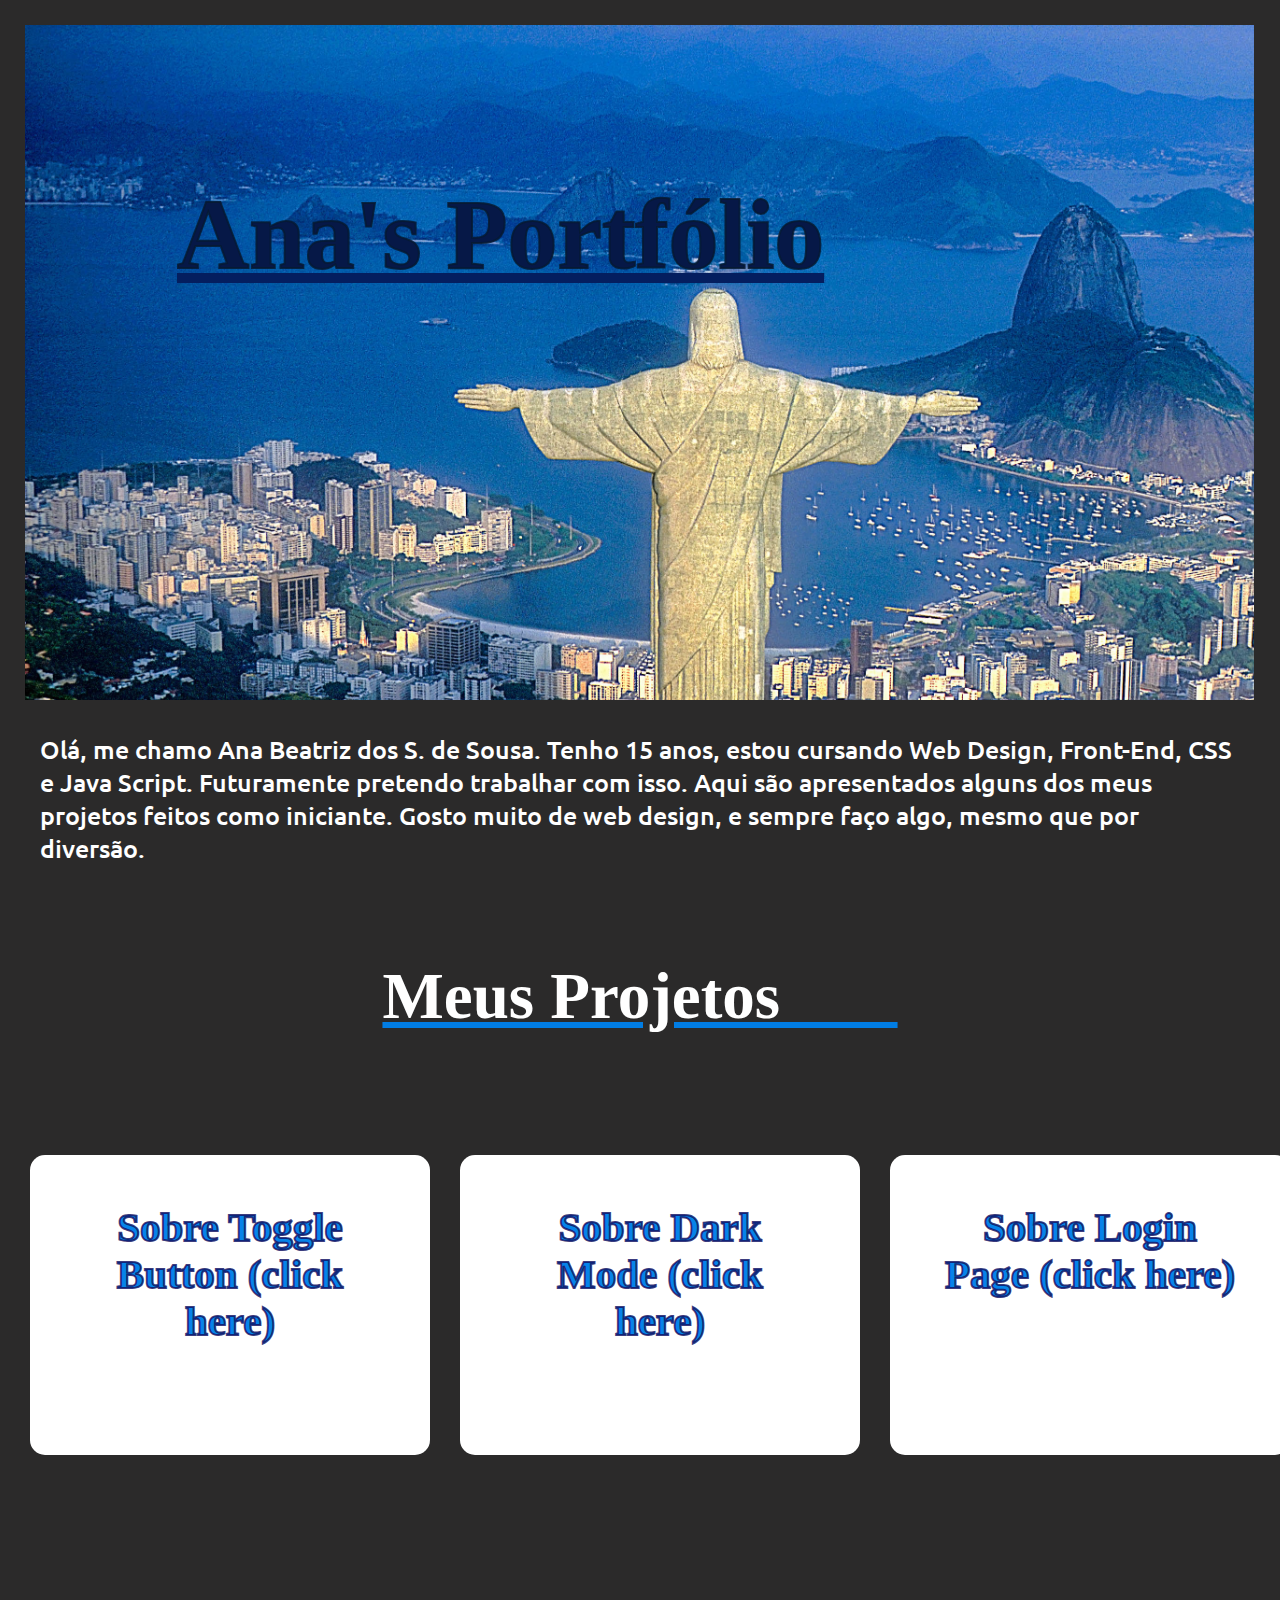
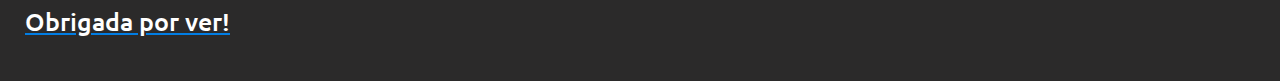
<file: index.html>
<!DOCTYPE html>
<html lang="en">
<head>
    <meta charset="UTF-8">
    <meta name="viewport" content="width=device-width, initial-scale=1.0">
    <link rel="stylesheet" href="https://cdnjs.cloudflare.com/ajax/libs/font-awesome/6.7.1/css/all.min.css" integrity="sha512-5Hs3dF2AEPkpNAR7UiOHba+lRSJNeM2ECkwxUIxC1Q/FLycGTbNapWXB4tP889k5T5Ju8fs4b1P5z/iB4nMfSQ==" crossorigin="anonymous" referrerpolicy="no-referrer" />
    <link rel="stylesheet" href="style.css">
    <title>Ana Developer</title>
</head>
<body>
       <header>
  
       <u><h1>Ana's Portfólio</h1></u>
       </header>
       
       <br>
       
       <p>Olá, me chamo Ana Beatriz dos S. de Sousa. Tenho 15 anos, estou cursando Web Design, Front-End, CSS e Java Script.
         Futuramente pretendo trabalhar com isso. Aqui são apresentados alguns dos meus projetos feitos como iniciante.
         Gosto muito de web design, e sempre faço algo, mesmo que por diversão.
       </p>

<br>
<br>

<u id="ui"><h1 id="MP">Meus Projetos ♡⃕</h1></u>

<br>
<br>

<div>
<div id="ladolado">
   <a href="toggleone.html"><div id="prime"><h3>Sobre Toggle Button (click here)</h3></div></a>

   <a href="darko.html"><div id="segun"><h3>Sobre Dark Mode (click here)</h3></div></a>

   <a href="loginone.html"><div id="terce"><h3>Sobre Login Page (click here)</h3></div></a>
</div>


</div>
  <br>
  <br>


<div id="logo">
   <a href="https://github.com/Anabia2w"><i class="fa-brands fa-github" id="git"></i></a>
<br>
<br>
   <a href="https://www.instagram.com/bttwh_/"><i class="fa-brands fa-instagram" id="insta"></i></a>
<br>
<br>
   <a href="https://pin.it/r5WOkhuiG"><i class="fa-brands fa-pinterest" id="pinterest"></i></a>
</div> <u id="ui2"><p id="gat">Obrigada por ver!</p></u>

</body>
</html>
</file>
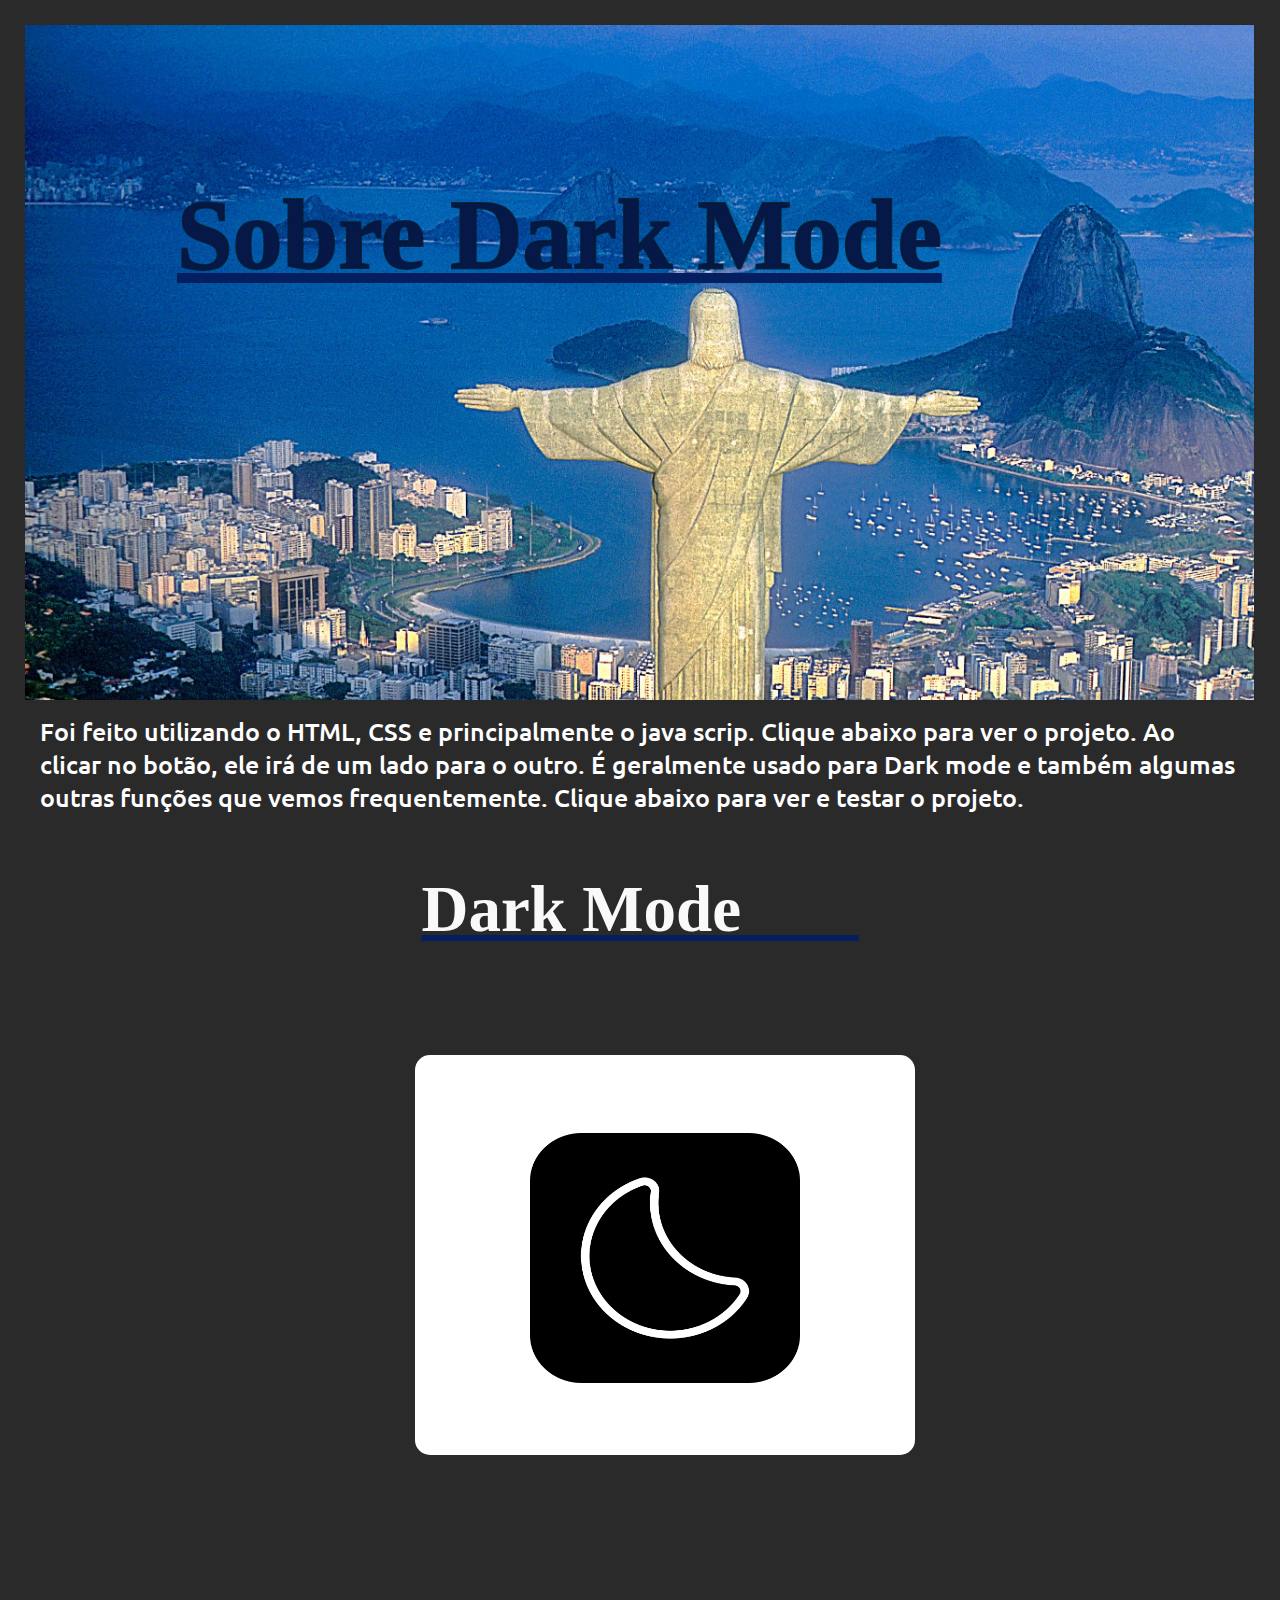
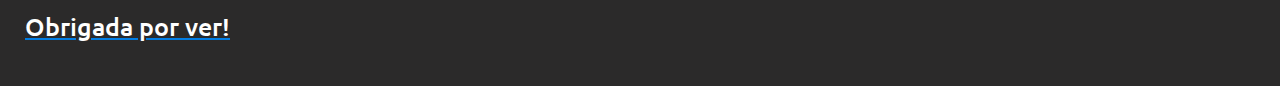
<file: darko.html>
<!DOCTYPE html>
<html lang="en">
<head>
    <meta charset="UTF-8">
    <meta name="viewport" content="width=device-width, initial-scale=1.0">
    <link rel="stylesheet" href="https://cdnjs.cloudflare.com/ajax/libs/font-awesome/6.7.1/css/all.min.css" integrity="sha512-5Hs3dF2AEPkpNAR7UiOHba+lRSJNeM2ECkwxUIxC1Q/FLycGTbNapWXB4tP889k5T5Ju8fs4b1P5z/iB4nMfSQ==" crossorigin="anonymous" referrerpolicy="no-referrer" />
    <link rel="stylesheet" href="style.css">
    <title>Sobre Dark Mode</title>
</head>
<body>
    
    <header>
        <a href="index.html" id="home"><i class="fa-solid fa-house"></i></a>    
        <u><h1>Sobre Dark Mode</h1></u>
       
       </header>
 
<p>Foi feito utilizando o HTML, CSS e principalmente o java scrip. Clique abaixo para ver o projeto. Ao clicar no botão,
    ele irá de um lado para o outro. É geralmente usado para Dark mode e também  algumas outras funções que vemos
    frequentemente. Clique abaixo para ver e testar o projeto.</p>


       <u><h1 id="MP2">Dark Mode ♡⃕</h1></u>

       <div id="ladolado1">
           <a href=".html" target="_blank"><div id="terce2">
            <img src="moon_11811277.png" alt="moon" id="moon">
           </div></a>
       </div>
 
 
 <br>
 <br>
 <div id="logo">
    <a href="https://github.com/Anabia2w"><i class="fa-brands fa-github" id="git"></i></a>
 <br>
 <br>
    <a href="https://www.instagram.com/bttwh_/"><i class="fa-brands fa-instagram" id="insta"></i></a>
 <br>
 <br>
    <a href="https://pin.it/r5WOkhuiG"><i class="fa-brands fa-pinterest" id="pinterest"></i></a>
 </div> <u id="ui2"><p id="gat">Obrigada por ver!</p></u>
 
</body>
</html>
</file>
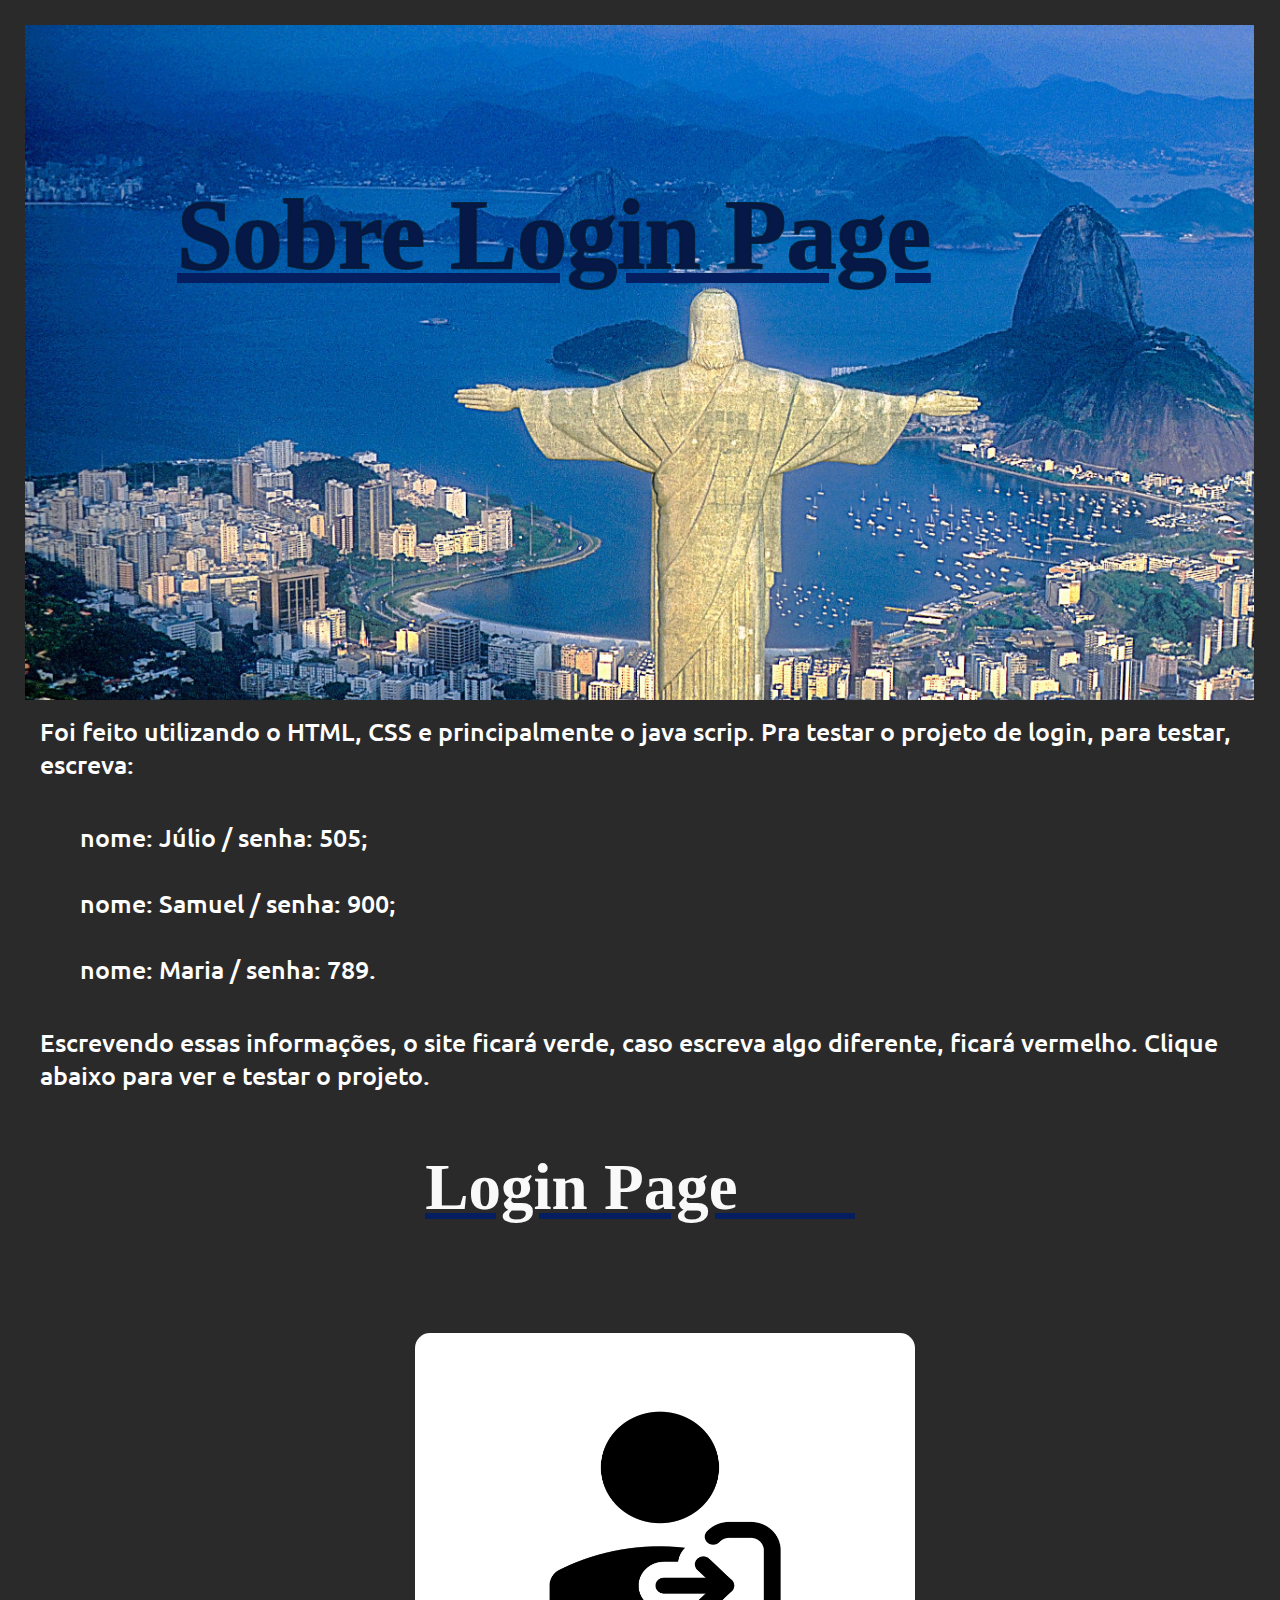
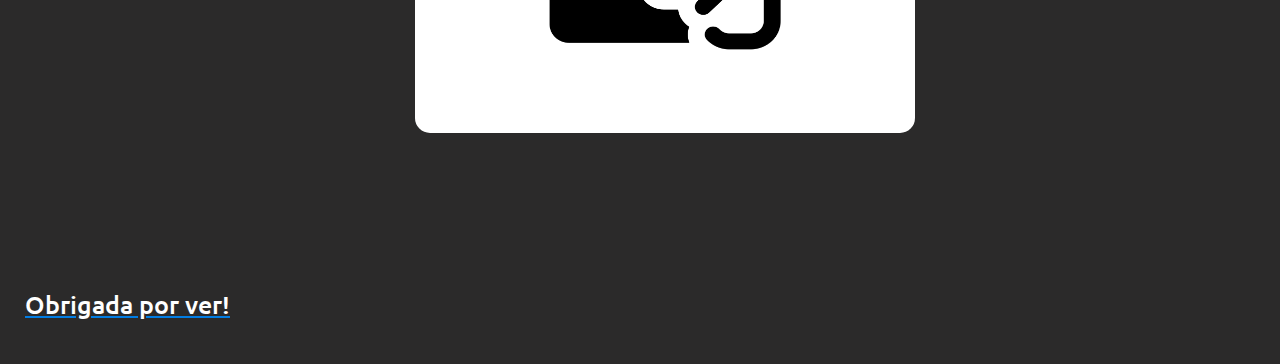
<file: loginone.html>
<!DOCTYPE html>
<html lang="en">
<head>
    <meta charset="UTF-8">
    <meta name="viewport" content="width=device-width, initial-scale=1.0">
    <link rel="stylesheet" href="https://cdnjs.cloudflare.com/ajax/libs/font-awesome/6.7.1/css/all.min.css" integrity="sha512-5Hs3dF2AEPkpNAR7UiOHba+lRSJNeM2ECkwxUIxC1Q/FLycGTbNapWXB4tP889k5T5Ju8fs4b1P5z/iB4nMfSQ==" crossorigin="anonymous" referrerpolicy="no-referrer" />
    <link rel="stylesheet" href="style.css">
    <title>Sobre Login Page</title>
</head>
<body>
    
    <header>
       <a href="index.html"><i class="fa-solid fa-house"></i></a>   
       <u><h1>Sobre Login Page</h1></u>
      
      </header>

      <p>Foi feito utilizando o HTML, CSS e principalmente o java scrip. Pra testar o projeto de login, para testar, escreva:</p>
        
    <div id="lista">
    <p> nome: Júlio /
        senha: 505;
        <br>
        <br>
        nome: Samuel /
        
        senha: 900;
       <br>
       <br>
        nome: Maria /
        senha: 789.</p>
    </div>
        <p>Escrevendo essas informações, o site ficará verde, caso escreva algo diferente, ficará vermelho.
        
        Clique abaixo para ver e testar o projeto.</p>

      <u><h1 id="MP2">Login Page ♡⃕</h1></u>

      <div id="ladolado2">
      <a href=".html" target="_blank"><div id="segun2">
        <img src="login.png" alt="lg" id="lg">
      </div></a>
      </div>



<br>
<br>

<div id="logo">
    <a href="https://github.com/Anabia2w"><i class="fa-brands fa-github" id="git"></i></a>
 <br>
 <br>
    <a href="https://www.instagram.com/bttwh_/"><i class="fa-brands fa-instagram" id="insta"></i></a>
 <br>
 <br>
    <a href="https://pin.it/r5WOkhuiG"><i class="fa-brands fa-pinterest" id="pinterest"></i></a>
 </div> <u id="ui2"><p id="gat">Obrigada por ver!</p></u>
</body>
</html>
</file>
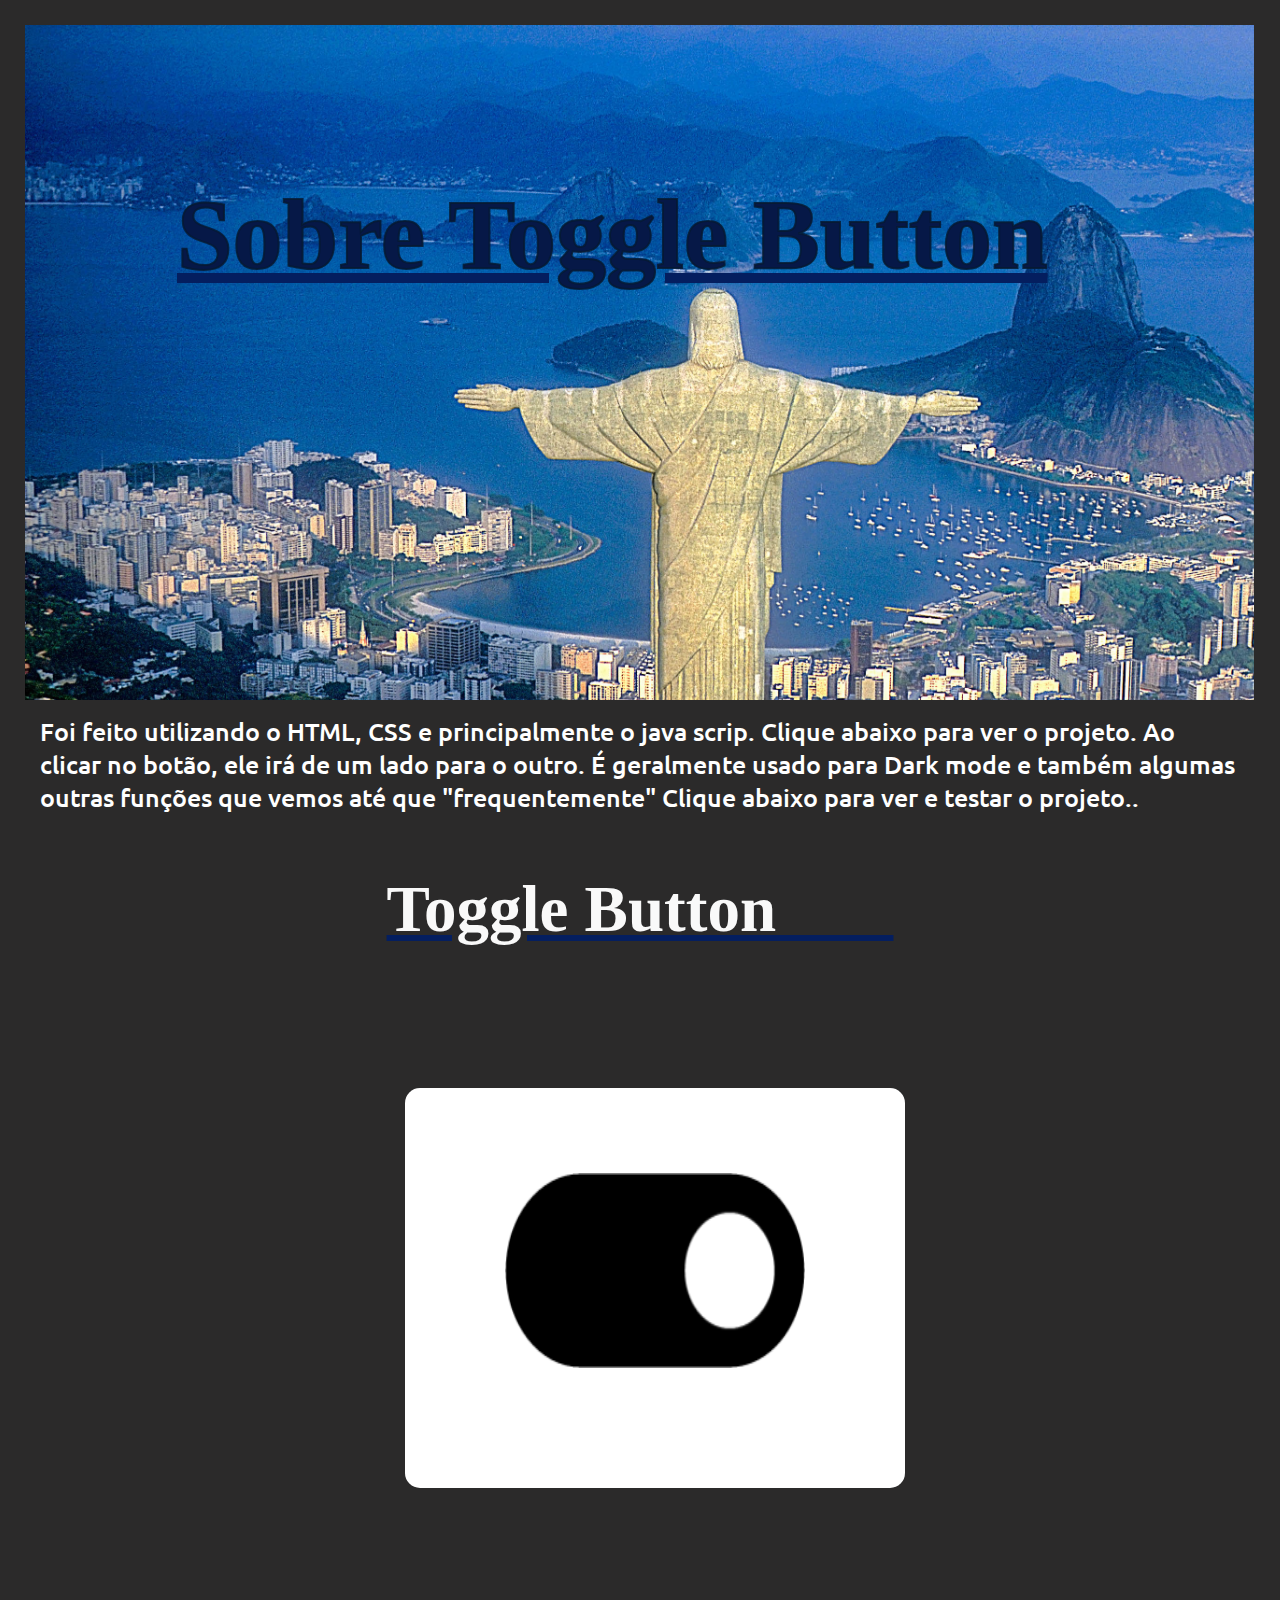
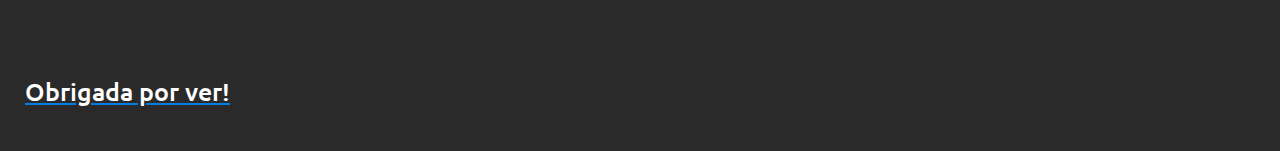
<file: toggleone.html>
<!DOCTYPE html>
<html lang="en">
<head>
    <meta charset="UTF-8">
    <meta name="viewport" content="width=device-width, initial-scale=1.0">
    <link rel="stylesheet" href="https://cdnjs.cloudflare.com/ajax/libs/font-awesome/6.7.1/css/all.min.css" integrity="sha512-5Hs3dF2AEPkpNAR7UiOHba+lRSJNeM2ECkwxUIxC1Q/FLycGTbNapWXB4tP889k5T5Ju8fs4b1P5z/iB4nMfSQ==" crossorigin="anonymous" referrerpolicy="no-referrer" />
    <link rel="stylesheet" href="style.css">
    <title>Sobre Toggle Button</title>
</head>
<body>
    
    <header>
        <a href="index.html"><i class="fa-solid fa-house"></i></a>     
       <u><h1>Sobre Toggle Button</h1></u>
      
      </header>
    <p>Foi feito utilizando o HTML, CSS e principalmente o java scrip. Clique abaixo para ver o projeto. Ao clicar no botão,
      ele irá de um lado para o outro. É geralmente usado para Dark mode e também  algumas outras funções que vemos até que 
      "frequentemente" Clique abaixo para ver e testar o projeto..
    </p>

    <u><h1 id="MP2">Toggle Button ♡⃕</h1></u>
   
    <div id="ladolado3">
    <a href=".html" target="_blank" id="toggle"><div id="prime1">
      <img src="toggle-on.256x128.png" alt="tg" id="tg"></a></div>
    </div>
      <br>
      <br>
      
      <div id="logo">
        <a href="https://github.com/Anabia2w"><i class="fa-brands fa-github" id="git"></i></a>
     <br>
     <br>
        <a href="https://www.instagram.com/bttwh_/"><i class="fa-brands fa-instagram" id="insta"></i></a>
     <br>
     <br>
        <a href="https://pin.it/r5WOkhuiG"><i class="fa-brands fa-pinterest" id="pinterest"></i></a>
     </div> <u id="ui2"><p id="gat">Obrigada por ver!</p></u>
</body>
</html>
</file>
<file: style.css>
@import url('https://fonts.googleapis.com/css2?family=Ubuntu:ital,wght@0,300;0,400;0,500;0,700;1,300;1,400;1,500;1,700&display=swap');

*{
   margin: 0%;
   padding: 0%;
   box-sizing: border-box;
}

body{
      background-color: rgb(43, 42, 42);
      margin: 25px;

}

header{
        display: flex;
        height: 75vh;
        width: 96vw;
        background-size: 190vh;
        background-image: url(redentor.jpg)
}

h1{
    display: flex;
    align-items: center;
    justify-content: center;
    font-size: 100px;
    font-family: 'Trebuchet MS';
    margin: 52px;
    color: rgb(6, 24, 71);
    -webkit-text-stroke: 2px;
    -webkit-text-stroke-color: rgba(6, 25, 49, 0.836);
}

u{color: rgb(4, 30, 95);
margin: 100px;}

p{
    font-size: 25px;
    font-family: "Ubuntu";
    font-weight: 500;
    color: white;
    margin: 15px;
}

h3{
    display: flex;
    margin: 49px;
}

#MP{
    display: flex;
    align-items: center;
    justify-content: center;
    font-size: 65px;
    font-family: Verdana;
    -webkit-text-stroke-width: 0; 
    margin: 25px;
    color: white;

}
#ui{color: rgba(0, 128, 233, 0.973);
    margin: 100px;}

i{
    display: flex;
    font-size: 30px;
    color: white;
}

a{
    color: rgb(255, 255, 255);
}

#linkpj{
        display: flex;
         font-size: 25px;
}

h2{
    color: white;
}

#ladolado{
           display: flex;
           justify-content: center;
           text-align: center;
           gap: 30px;
           margin: 40px;
        }

#prime{
    display: flex;
    background-color: white;
    height: 300px;
    width: 400px;
    border-radius: 15px;
    font-weight: 600;
    color: rgba(0, 128, 233, 0.973);
    font-size: 35px;
    font-family: Verdana;
    -webkit-text-stroke-width: 2px; 
    -webkit-text-stroke-color: rgba(16, 16, 97, 0.822);
    justify-content: center;
    margin: 5%;
}

#segun{
    display: flex;
    background-color: white;
    height: 300px;
    width: 400px;
    border-radius: 15px;
    font-size: 35px;
    font-family: Verdana;
    font-weight: 600;
    -webkit-text-stroke-width: 2px; 
    -webkit-text-stroke-color: rgba(16, 16, 97, 0.822);
    color: rgba(0, 128, 233, 0.973);
    justify-content: center;
    margin: 5%;
}

#terce{
    display: flex;
    background-color: white;
    height: 300px;
    width: 400px;
    border-radius: 15px;
    font-size: 35px;
    font-family: Verdana;
    font-weight: 600;
    -webkit-text-stroke-width: 2px; 
    -webkit-text-stroke-color: rgba(16, 16, 97, 0.822);
    color: rgba(0, 128, 233, 0.973);
    justify-content: center;
    margin: 5%;
}

#logo{
       display: flex;
       gap: 7px;
}

#git{
      color: rgb(88, 163, 206);
}

#insta{
        color: rgb(214, 64, 127);
}

#pinterest{
            color: rgb(206, 46, 46);

}

#ladolado3{
    display: flex;
    justify-content: center;
    text-align: center;
    gap: 30px;
    margin: 40px;
 }

#ladolado2{
    display: flex;
    justify-content: center;
    text-align: center;
    gap: 30px;
    margin: 40px;
 }

 #ladolado1{
    display: flex;
    justify-content: center;
    text-align: center;
    gap: 30px;
    margin: 40px;
}

#lista{
    gap: 30px;
    margin: 40px;
}

#gat{
    display: flex;
    gap: 7px;
    margin: 0px;
}

#ui2{color: rgba(0, 128, 233, 0.973);}

#tg{

    height: 195px;
    width: 300px;
    margin: 85px;
 
}

#MP2{
    display: flex;
    align-items: center;
    justify-content: center;
    font-size: 65px;
    font-family: Verdana;
    -webkit-text-stroke-width: 0; 
    margin: 25px;
    color: rgba(255, 255, 255, 0.973);
}

#prime1{
    display: flex;
    background-color: white;
    height: 400px;
    width: 500px;
    border-radius: 15px;
    justify-content: center;
    margin: 5%;
}

#segun2{
    display: flex;
    background-color: white;
    height: 400px;
    width: 500px;
    border-radius: 15px;
    justify-content: center;
    margin: 5%;
}

#terce2{
    display: flex;
    background-color: white;
    height: 400px;
    width: 500px;
    border-radius: 15px;
    justify-content: center;
    margin: 5%;
}

#moon{
    height: 250px;
    width: 270px;
    margin: 78px;
}

#lg{
    height: 255px;
    width: 270px;
    margin: 70px;
}
</file>
